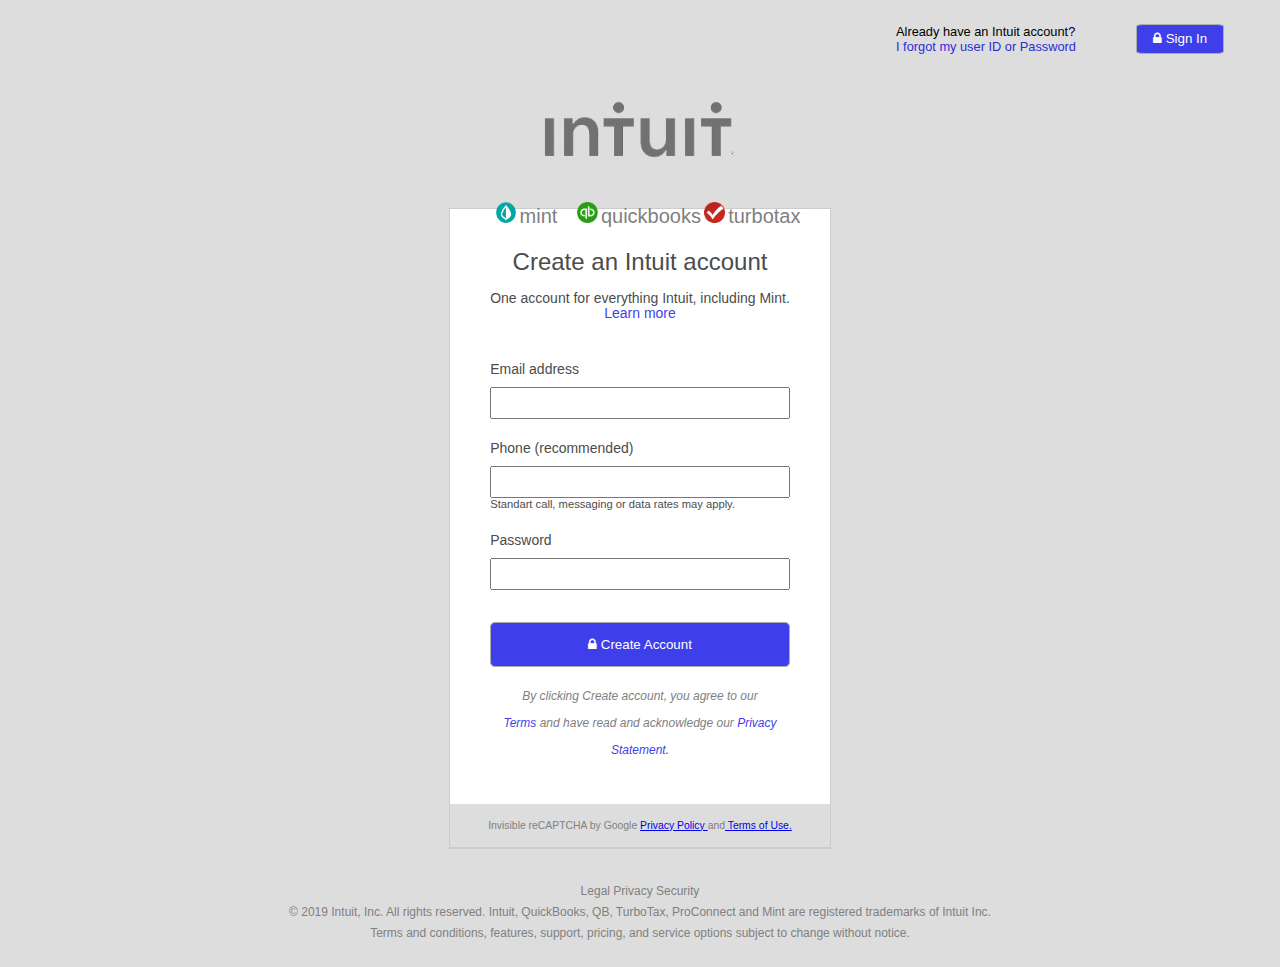
<file: index.html>
<!DOCTYPE html>
<html lang="en">
      <head>
          <meta charset="utf-8">
          <meta http-equiv="X-UA-Compatible" content="IE=edge">
          <title>Intuit</title>
          <meta name="description" content="">
          <meta name="viewport" content="width-device-width, initial-scale=1">
          <link rel="stylesheet" href="css/style.css">
          <link rel="stylesheet" href="https://stackpath.bootstrapcdn.com/font-awesome/4.7.0/css/font-awesome.min.css">
      </head>
      <body>
        <div class="container">
                <header id="header">
                    <div class="header_container">
                      <div id="header_text_id" class="header_text">
                        Already have an Intuit account?
                        <p class="user_password">I forgot my user ID or Password</p>
                      </div>
                      <div class="header_button">
                          <button class="btn_sign_in"><i class="fa fa-lock" aria-hidden="true"></i>
                              Sign In</button>
                      </div>
                    </div>
                </header>
                <main id="main">
                    <div class="img_container">
                        <img src="img/intuit_icon.png" alt="Intuit_icon" class="intuit_icon">
                        <div class="center_nav">
                            <div class="logo_banner">
                                <img src="img/mint_icon.png" class="firm_icons i3" alt="mint_logo">
                                <span>mint</span>
                                <img src="img/quickbooks_icon.png" class="firm_icons i2" alt="quickbooks_logo">
                                <span>quickbooks</span>
                                <img src="img/turbotax_icon.png" class="firm_icons i1" alt="turbotax_logo">
                                <span>turbotax</span>
                            </div>
                        </div>
                    </div>
                <div class="form_container">
                    <article class="form_article">
                      <h2 class="form_heading">
                        Create an Intuit account
                      </h2>
                      <br>One account for everything Intuit, including Mint. <br><a href="#" class="form_link">Learn more</a>
                    </article>
                    <form class="sign_up_form">
                        <fieldset class="form_set">
                            <label> Email address</label>
                            <input type="email">
                            <label>Phone (recommended)</label>
                            <input type="tel">
                            <p id="phone_text">Standart call, messaging or data rates may apply.</p>
                            <label>Password</label>
                            <input type="password">
                        </fieldset>
                        <fieldset>
                          <button class="btn_create"><i class="fa fa-lock" aria-hidden="true"></i>
                              Create Account
                          </button>
                          <p class="terms_and_conditions">
                              By clicking Create account, you agree to our
                              <br><a href="#" class="terms_link">Terms</a> and have read and acknowledge our <a href="#" class="terms_link">Privacy <br> Statement.</a>
                          </p>
                      </fieldset>
                      </form>
                      <div class="form_set_footer">
                      <p class="form_footer_content">
                          Invisible reCAPTCHA by Google <a href="#" class="form-set-link">Privacy Policy </a>and<a href="#" class="form-set-link"> Terms of Use.</a>
                      </p>
                      </div>
        </div>
          </main>
          <footer id="footer">
              <p class="footer_content">
                  <a href="#" class="footer_link">Legal</a>
                  <a href="#" class="footer_link footer-hover">Privacy</a>
                  <a href="#" class="footer_link">Security</a>
                  <br>© 2019 Intuit, Inc. All rights reserved. Intuit, QuickBooks, QB, TurboTax, ProConnect and Mint are registered trademarks of Intuit Inc.
                    <br>Terms and conditions, features, support, pricing, and service options subject to change without notice.
                </p>
          </footer>
        </div>
      </body>
</html>
</file>
<file: css/style.css>
/* RESET WEBPAGES TO DEFAULT CSS */
*,
*::before,
*::after {
  padding: 0%;
  margin: 0%;
  box-sizing: inherit;
}

body {
  font-size: 80%;
  box-sizing: border-box;
  background-color: rgb(221, 221, 221);
}

/*  HEADER CSS */

#header {
  width: 100%;
}

.header_container {
  width: 30%;
  float: right;
  position: relative;
}

.header_button {
  position: absolute;
  top: 1.5rem;
  left: 15rem;
  display: inline-block;
}

.header_text {
  position: absolute;
  font-family: AvenirNext, Avenir, Helvetica Neue, Helvetica, Arial, sans-serif;
  top: 1.5rem;
  display: inline-block;
}

div#header_text_id .user_password {
  font-size: 0.8rem;
  color: rgb(44, 44, 216);
}

.btn_sign_in {
  border: 1px solid rgb(172, 172, 172);
  background-color: rgb(62, 62, 235);
  border-radius: 8%;
  color: white;
  padding-top: 0.4rem;
  padding-bottom: 0.4rem;
  padding-right: 1rem;
  padding-left: 1rem;
}

/* MAIN CSS */
#main {
  display: grid;
  grid-template-rows: 15rem auto;
  justify-content: center;
}

.img_container {
  text-align: center;
  padding-top: 4rem;
}

.intuit_icon {
  height: 14.5vh;
}

.firm_icons {
  margin-top: 1rem;
  padding-top: 0.2rem;
}

.i1 {
  height: 1.5rem;
}

.i2 {
  height: 1.5rem;
  padding-left: 1rem;
}

.i3 {
  height: 1.5rem;
  padding-left: 1rem;
}

.logo_banner span {
  display: inline-block;
  font-family: AvenirNext, Avenir, Helvetica Neue, Helvetica, Arial, sans-serif;
  font-size: 20px;
  color: gray;
  align-items: center;
}

.logo_banner {
  position: relative;
  top: -1rem;
}

/* form CSS */
.form_container {
  margin-top: -2rem;
  border: 1px solid rgb(204, 204, 204);
  background-color: #fff;
  height: auto;
  display: block;
  margin-left: auto;
  margin-right: auto;
  width: 100%;
}

.form_article {
  padding: 2.5rem 2.5rem 0 2.5rem;
  text-align: center;
  color: #4c4c4c;
  font-weight: 400;
  line-height: 1.1;
  font-size: 14px;
  font-family: AvenirNext, Avenir, Helvetica Neue, Helvetica, Arial, sans-serif;
}

.sign_up_form {
  padding: 2.5rem;
  color: #4c4c4c;
  font-weight: 400;
  line-height: 1.1;
  font-size: 14px;
  font-family: AvenirNext, Avenir, Helvetica Neue, Helvetica, Arial, sans-serif;
}

.form_heading {
  color: #4c4c4c;
  font-weight: 400;
  line-height: 1.1;
  font-size: 24px;
  font-family: AvenirNext, Avenir, Helvetica Neue, Helvetica, Arial, sans-serif;
}

#phone_text {
  font-size: 0.7rem;
}

.form_link,
.create_link {
  text-decoration: none;
  color: rgb(62, 62, 235);
}

fieldset {
  border: none;
}

.form_set label:not(:first-child) {
  margin-top: 1.4rem;
  display: block;
}

.form_set input {
  margin-top: 0.6rem;
  display: block;
  width: 100%;
  height: 2rem;
}

.btn_create {
  border: 1px solid rgb(172, 172, 172);
  background-color: rgb(62, 62, 235);
  border-radius: 0.3rem;
  color: white;
  margin-top: 2rem;
  padding: 0.5rem 0.4rem 0.5rem 0.4rem;
  margin-bottom: 1rem;
  width: 100%;
  display: block;
  margin-left: auto;
  margin-right: auto;
  height: 45px;
}

.terms_and_conditions {
  text-align: center;
  font-style: italic;
  font-weight: 200;
  color: grey;
  font-size: 0.75rem;
  line-height: 3vh;
}

.form_set_footer {
  background-color: rgb(221, 221, 221);
  border-bottom: 1px solid rgb(204, 204, 204);
}

.form_footer_content {
  text-align: center;
  font-weight: 200;
  color: grey;
  font-size: 0.65rem;
  padding-top: 1rem;
  padding-bottom: 1rem;
  line-height: 1.1;
  font-family: AvenirNext, Avenir, Helvetica Neue, Helvetica, Arial, sans-serif;
}

.terms_link {
  color: rgb(62, 62, 235);
  text-decoration: none;
}

.terms_link:hover {
  color: rgb(62, 62, 235);
  text-decoration: underline;
}

.form_set_link {
  color: rgb(62, 62, 235);
  text-decoration: none;
}

.form_set_link:hover {
  color: rgb(62, 62, 235);
  text-decoration: underline;
}

/* FOOTER CSS */

#footer {
  text-align: center;
  padding-bottom: 1rem;
  color: #4c4c4c;
  font-weight: 400;
  line-height: 1.1;
  font-size: 12px;
  font-family: AvenirNext, Avenir, Helvetica Neue, Helvetica, Arial, sans-serif;
}

.footer_content {
  font-weight: 200;
  color: grey;
  line-height: 1.3rem;
  padding-top: 2rem;
  padding-bottom: 0.5rem;
}

.footer_link {
  font-weight: 200;
  color: grey;
  text-decoration: none;
}

.footer_link:hover {
  text-decoration: underline;
}
</file>
